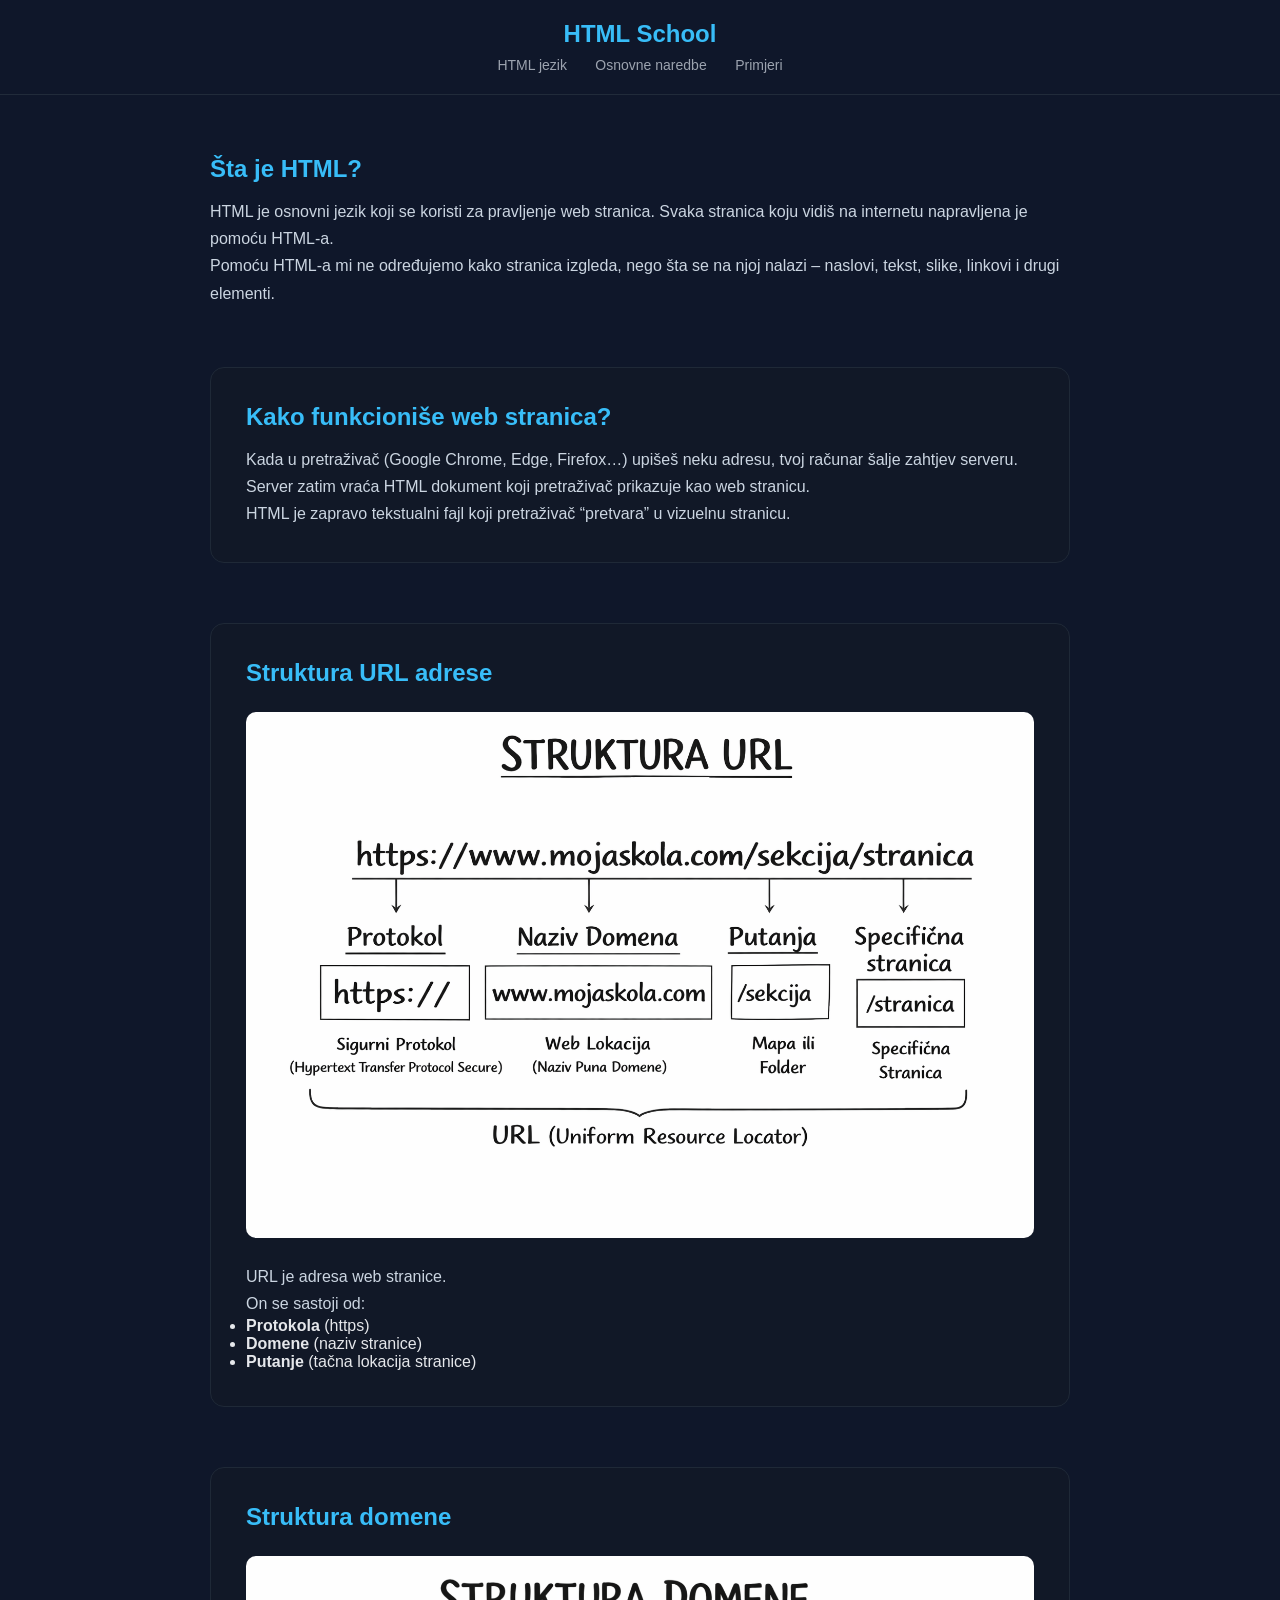
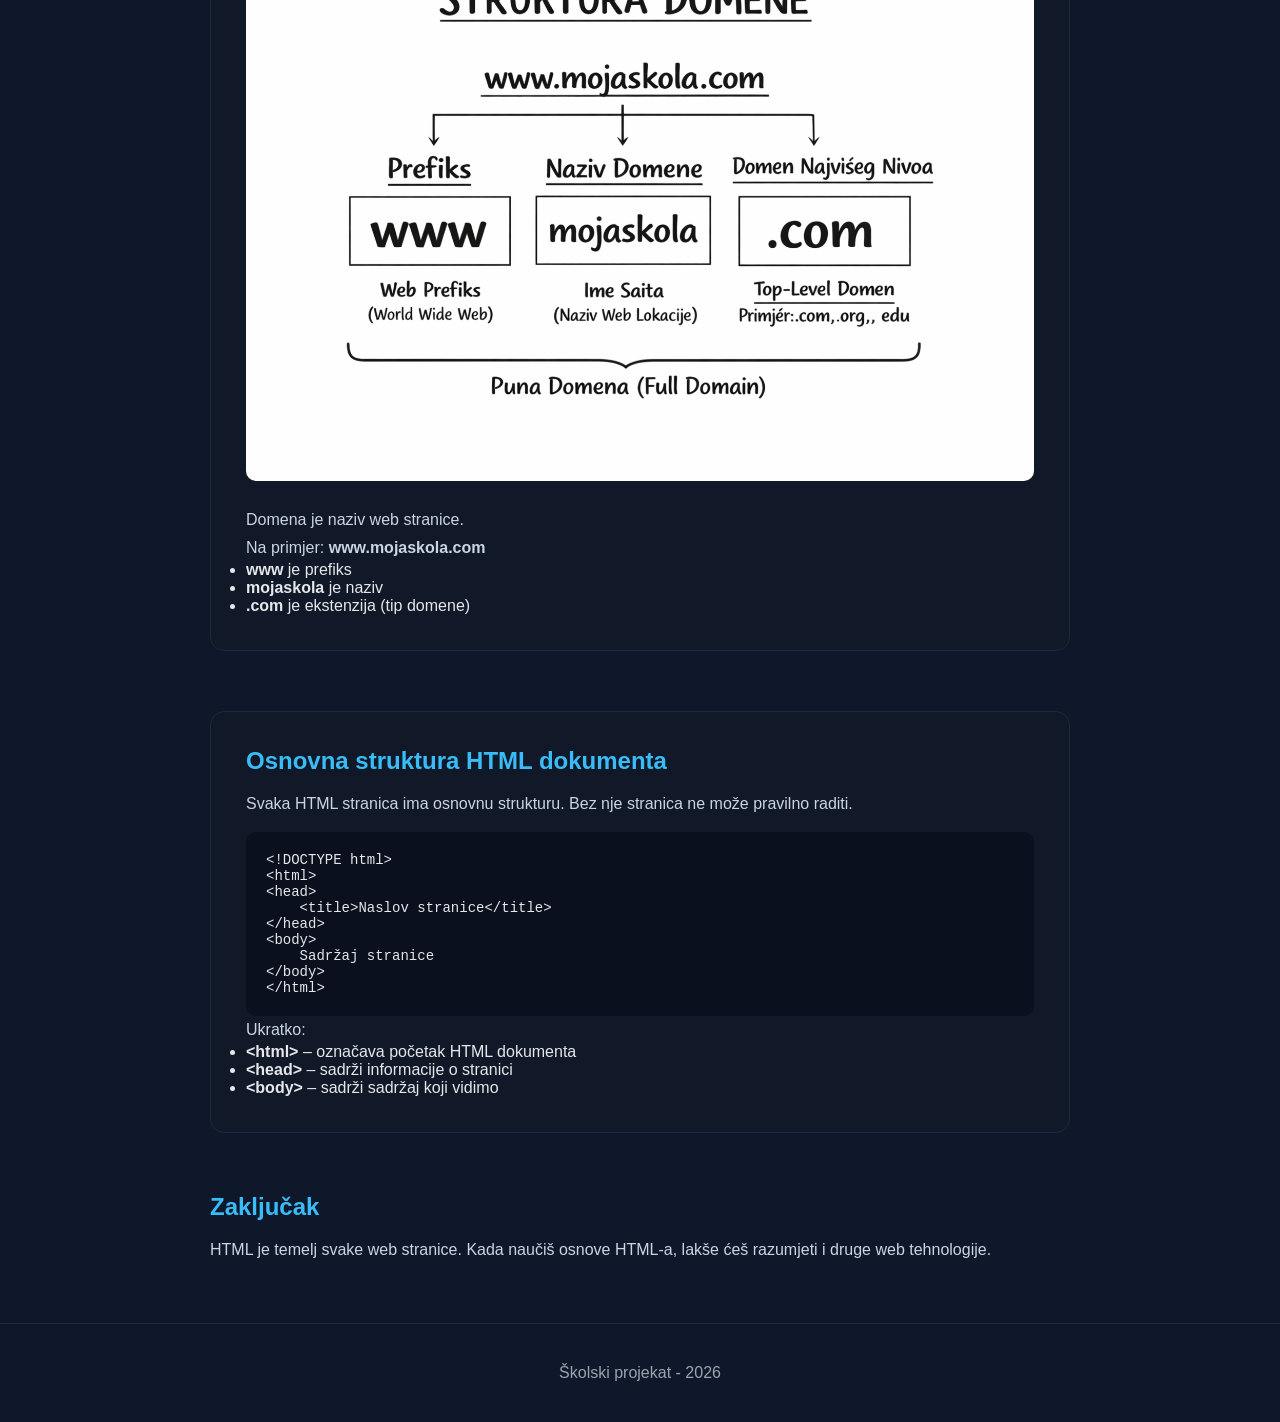
<file: index.html>
<!DOCTYPE html>
<html lang="hr">
<head>
    <meta charset="UTF-8">
    <title>HTML jezik</title>
    <link rel="stylesheet" href="style.css">
    <meta name="viewport" content="width=device-width, initial-scale=1.0">
</head>
<body>

<header>
    <h1>HTML School</h1>
    <nav>
        <a href="index.html">HTML jezik</a>
        <a href="osnove.html">Osnovne naredbe</a>
        <a href="primjeri.html">Primjeri</a>
    </nav>
</header>

<main class="container">

    <section class="section">
        <h2>Šta je HTML?</h2>
        <p>
            HTML je osnovni jezik koji se koristi za pravljenje web stranica.
            Svaka stranica koju vidiš na internetu napravljena je pomoću HTML-a.
        </p>
        <p>
            Pomoću HTML-a mi ne određujemo kako stranica izgleda,
            nego šta se na njoj nalazi – naslovi, tekst, slike, linkovi i drugi elementi.
        </p>
    </section>

    <section class="section card">
        <h2>Kako funkcioniše web stranica?</h2>
        <p>
            Kada u pretraživač (Google Chrome, Edge, Firefox…) upišeš neku adresu,
            tvoj računar šalje zahtjev serveru.
        </p>
        <p>
            Server zatim vraća HTML dokument koji pretraživač prikazuje kao web stranicu.
        </p>
        <p>
            HTML je zapravo tekstualni fajl koji pretraživač “pretvara” u vizuelnu stranicu.
        </p>
    </section>

    <section class="section card">
        <h2>Struktura URL adrese</h2>

        <img src="images/url-struktura.png" alt="Struktura URL-a">

        <p>
            URL je adresa web stranice.
        </p>
        <p>
            On se sastoji od:
        </p>
        <ul>
            <li><strong>Protokola</strong> (https)</li>
            <li><strong>Domene</strong> (naziv stranice)</li>
            <li><strong>Putanje</strong> (tačna lokacija stranice)</li>
        </ul>
    </section>

    <section class="section card">
        <h2>Struktura domene</h2>

        <img src="images/domena-struktura.png" alt="Struktura domene">

        <p>
            Domena je naziv web stranice.
        </p>
        <p>
            Na primjer: <strong>www.mojaskola.com</strong>
        </p>
        <ul>
            <li><strong>www</strong> je prefiks</li>
            <li><strong>mojaskola</strong> je naziv</li>
            <li><strong>.com</strong> je ekstenzija (tip domene)</li>
        </ul>
    </section>

    <section class="section card">
        <h2>Osnovna struktura HTML dokumenta</h2>

        <p>
            Svaka HTML stranica ima osnovnu strukturu.
            Bez nje stranica ne može pravilno raditi.
        </p>

<pre>
&lt;!DOCTYPE html&gt;
&lt;html&gt;
&lt;head&gt;
    &lt;title&gt;Naslov stranice&lt;/title&gt;
&lt;/head&gt;
&lt;body&gt;
    Sadržaj stranice
&lt;/body&gt;
&lt;/html&gt;
</pre>

        <p>
            Ukratko:
        </p>
        <ul>
            <li><strong>&lt;html&gt;</strong> – označava početak HTML dokumenta</li>
            <li><strong>&lt;head&gt;</strong> – sadrži informacije o stranici</li>
            <li><strong>&lt;body&gt;</strong> – sadrži sadržaj koji vidimo</li>
        </ul>

    </section>

    <section class="section">
        <h2>Zaključak</h2>
        <p>
            HTML je temelj svake web stranice.
            Kada naučiš osnove HTML-a, lakše ćeš razumjeti i druge web tehnologije.
        </p>
    </section>

</main>

<footer>
    Školski projekat - 2026
</footer>

<script src="script.js"></script>
</body>
</html>
</file>
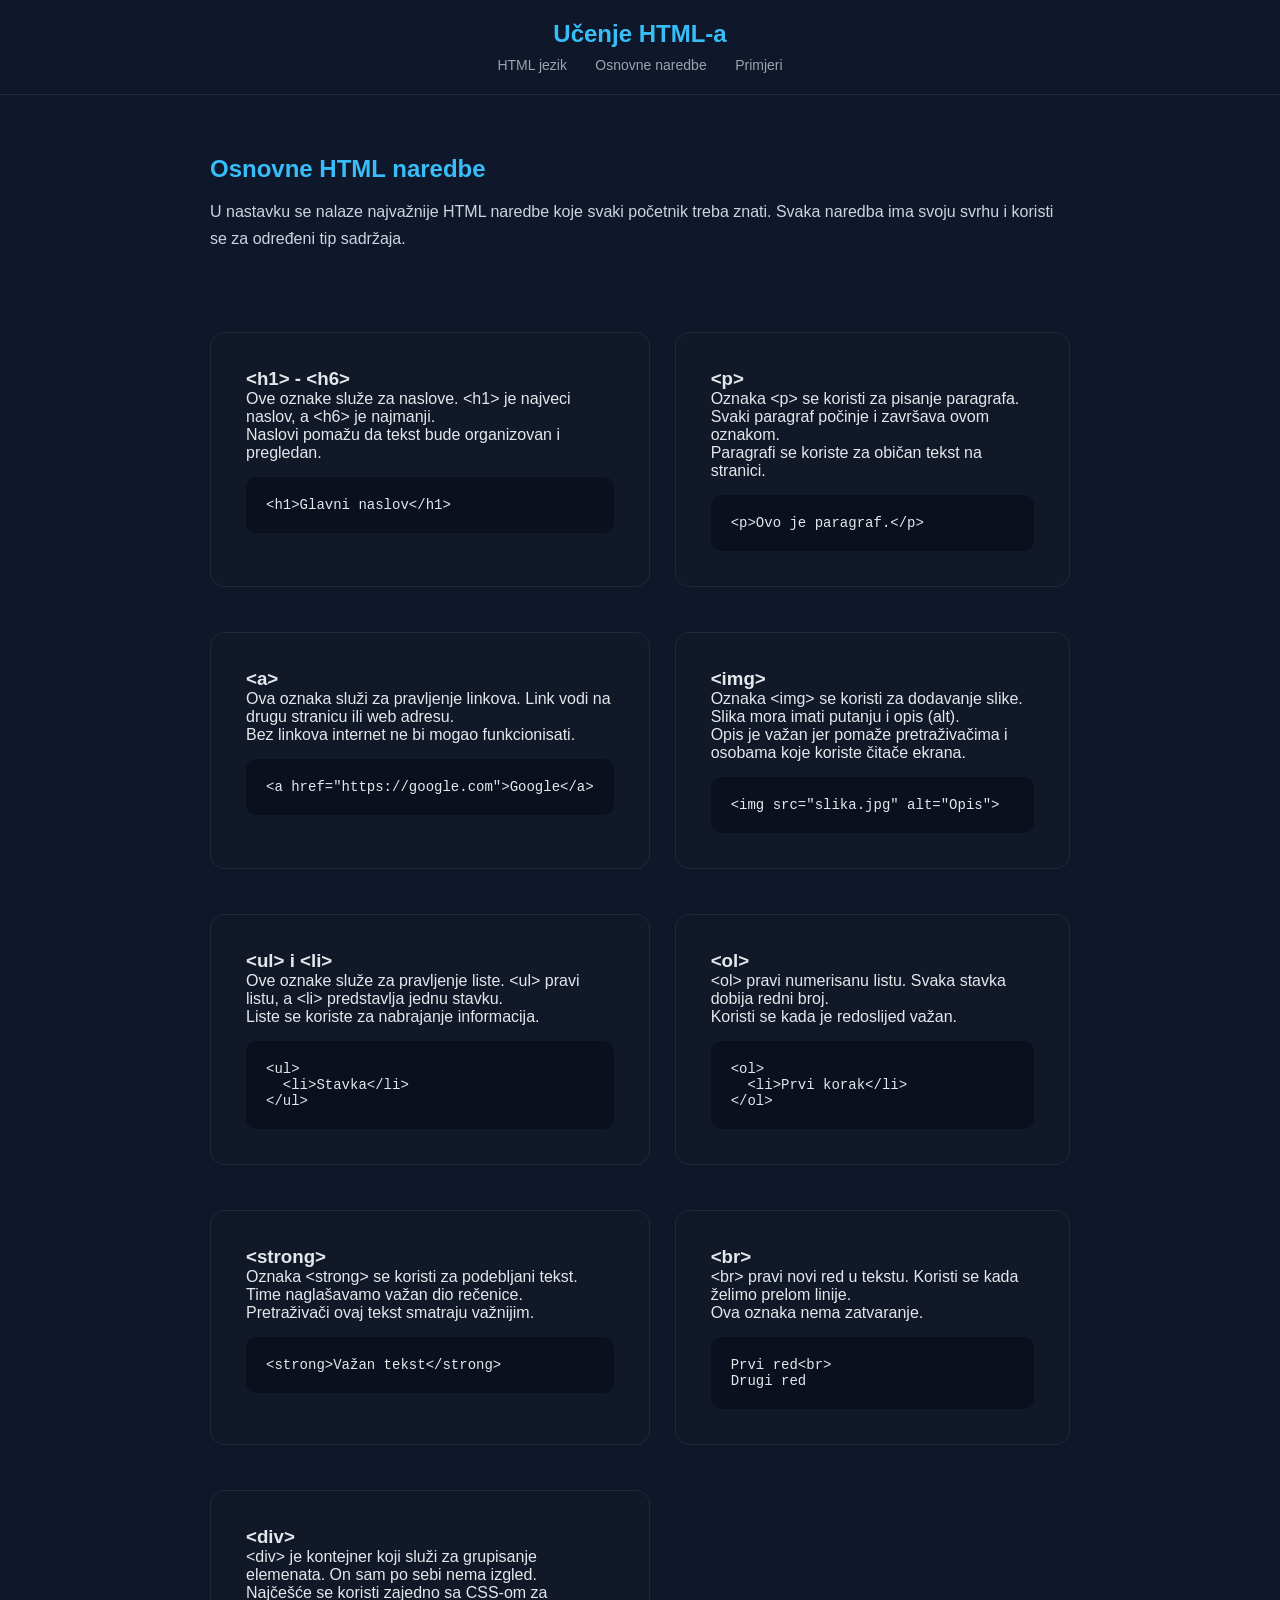
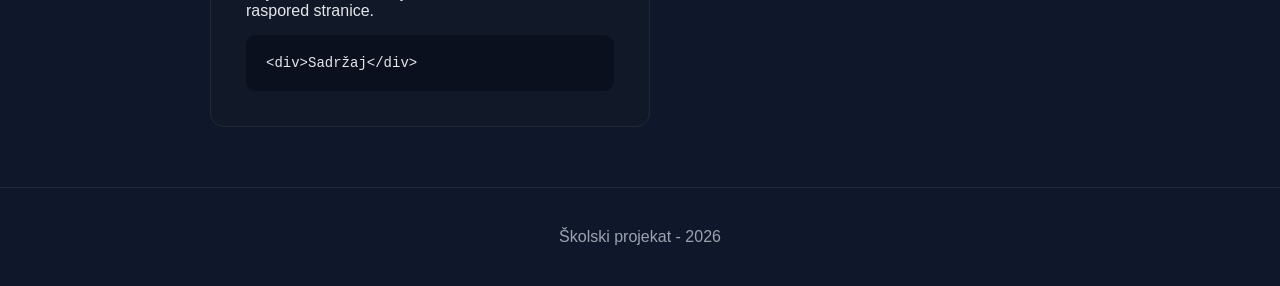
<file: osnove.html>
<!DOCTYPE html>
<html lang="hr">
<head>
    <meta charset="UTF-8">
    <title>Osnovne naredbe</title>
    <link rel="stylesheet" href="style.css">
    <meta name="viewport" content="width=device-width, initial-scale=1.0">
</head>
<body>

<header>
    <h1>Učenje HTML-a</h1>
    <nav>
        <a href="index.html">HTML jezik</a>
        <a href="osnove.html">Osnovne naredbe</a>
        <a href="primjeri.html">Primjeri</a>
    </nav>
</header>

<main class="container">

    <section class="section">
        <h2>Osnovne HTML naredbe</h2>
        <p>
            U nastavku se nalaze najvažnije HTML naredbe koje svaki početnik treba znati.
            Svaka naredba ima svoju svrhu i koristi se za određeni tip sadržaja.
        </p>
    </section>

    <div class="grid">

        <div class="card">
            <h3>&lt;h1&gt; - &lt;h6&gt;</h3>
            <p>
                Ove oznake služe za naslove. &lt;h1&gt; je najveci naslov,
                a &lt;h6&gt; je najmanji.
            </p>
            <p>
                Naslovi pomažu da tekst bude organizovan i pregledan.
            </p>
<pre>
&lt;h1&gt;Glavni naslov&lt;/h1&gt;
</pre>
        </div>

        <div class="card">
            <h3>&lt;p&gt;</h3>
            <p>
                Oznaka &lt;p&gt; se koristi za pisanje paragrafa.
                Svaki paragraf počinje i završava ovom oznakom.
            </p>
            <p>
                Paragrafi se koriste za običan tekst na stranici.
            </p>
<pre>
&lt;p&gt;Ovo je paragraf.&lt;/p&gt;
</pre>
        </div>

        <div class="card">
            <h3>&lt;a&gt;</h3>
            <p>
                Ova oznaka služi za pravljenje linkova.
                Link vodi na drugu stranicu ili web adresu.
            </p>
            <p>
                Bez linkova internet ne bi mogao funkcionisati.
            </p>
<pre>
&lt;a href="https://google.com"&gt;Google&lt;/a&gt;
</pre>
        </div>

        <div class="card">
            <h3>&lt;img&gt;</h3>
            <p>
                Oznaka &lt;img&gt; se koristi za dodavanje slike.
                Slika mora imati putanju i opis (alt).
            </p>
            <p>
                Opis je važan jer pomaže pretraživačima i osobama koje koriste čitače ekrana.
            </p>
<pre>
&lt;img src="slika.jpg" alt="Opis"&gt;
</pre>
        </div>

        <div class="card">
            <h3>&lt;ul&gt; i &lt;li&gt;</h3>
            <p>
                Ove oznake služe za pravljenje liste.
                &lt;ul&gt; pravi listu, a &lt;li&gt; predstavlja jednu stavku.
            </p>
            <p>
                Liste se koriste za nabrajanje informacija.
            </p>
<pre>
&lt;ul&gt;
  &lt;li&gt;Stavka&lt;/li&gt;
&lt;/ul&gt;
</pre>
        </div>

        <div class="card">
            <h3>&lt;ol&gt;</h3>
            <p>
                &lt;ol&gt; pravi numerisanu listu.
                Svaka stavka dobija redni broj.
            </p>
            <p>
                Koristi se kada je redoslijed važan.
            </p>
<pre>
&lt;ol&gt;
  &lt;li&gt;Prvi korak&lt;/li&gt;
&lt;/ol&gt;
</pre>
        </div>

        <div class="card">
            <h3>&lt;strong&gt;</h3>
            <p>
                Oznaka &lt;strong&gt; se koristi za podebljani tekst.
                Time naglašavamo važan dio rečenice.
            </p>
            <p>
                Pretraživači ovaj tekst smatraju važnijim.
            </p>
<pre>
&lt;strong&gt;Važan tekst&lt;/strong&gt;
</pre>
        </div>

        <div class="card">
            <h3>&lt;br&gt;</h3>
            <p>
                &lt;br&gt; pravi novi red u tekstu.
                Koristi se kada želimo prelom linije.
            </p>
            <p>
                Ova oznaka nema zatvaranje.
            </p>
<pre>
Prvi red&lt;br&gt;
Drugi red
</pre>
        </div>

        <div class="card">
            <h3>&lt;div&gt;</h3>
            <p>
                &lt;div&gt; je kontejner koji služi za grupisanje elemenata.
                On sam po sebi nema izgled.
            </p>
            <p>
                Najčešće se koristi zajedno sa CSS-om za raspored stranice.
            </p>
<pre>
&lt;div&gt;Sadržaj&lt;/div&gt;
</pre>
        </div>

    </div>

</main>



<footer>
    <p>Školski projekat - 2026</p>
</footer>

<script src="script.js"></script>
</body>
</html>
</file>
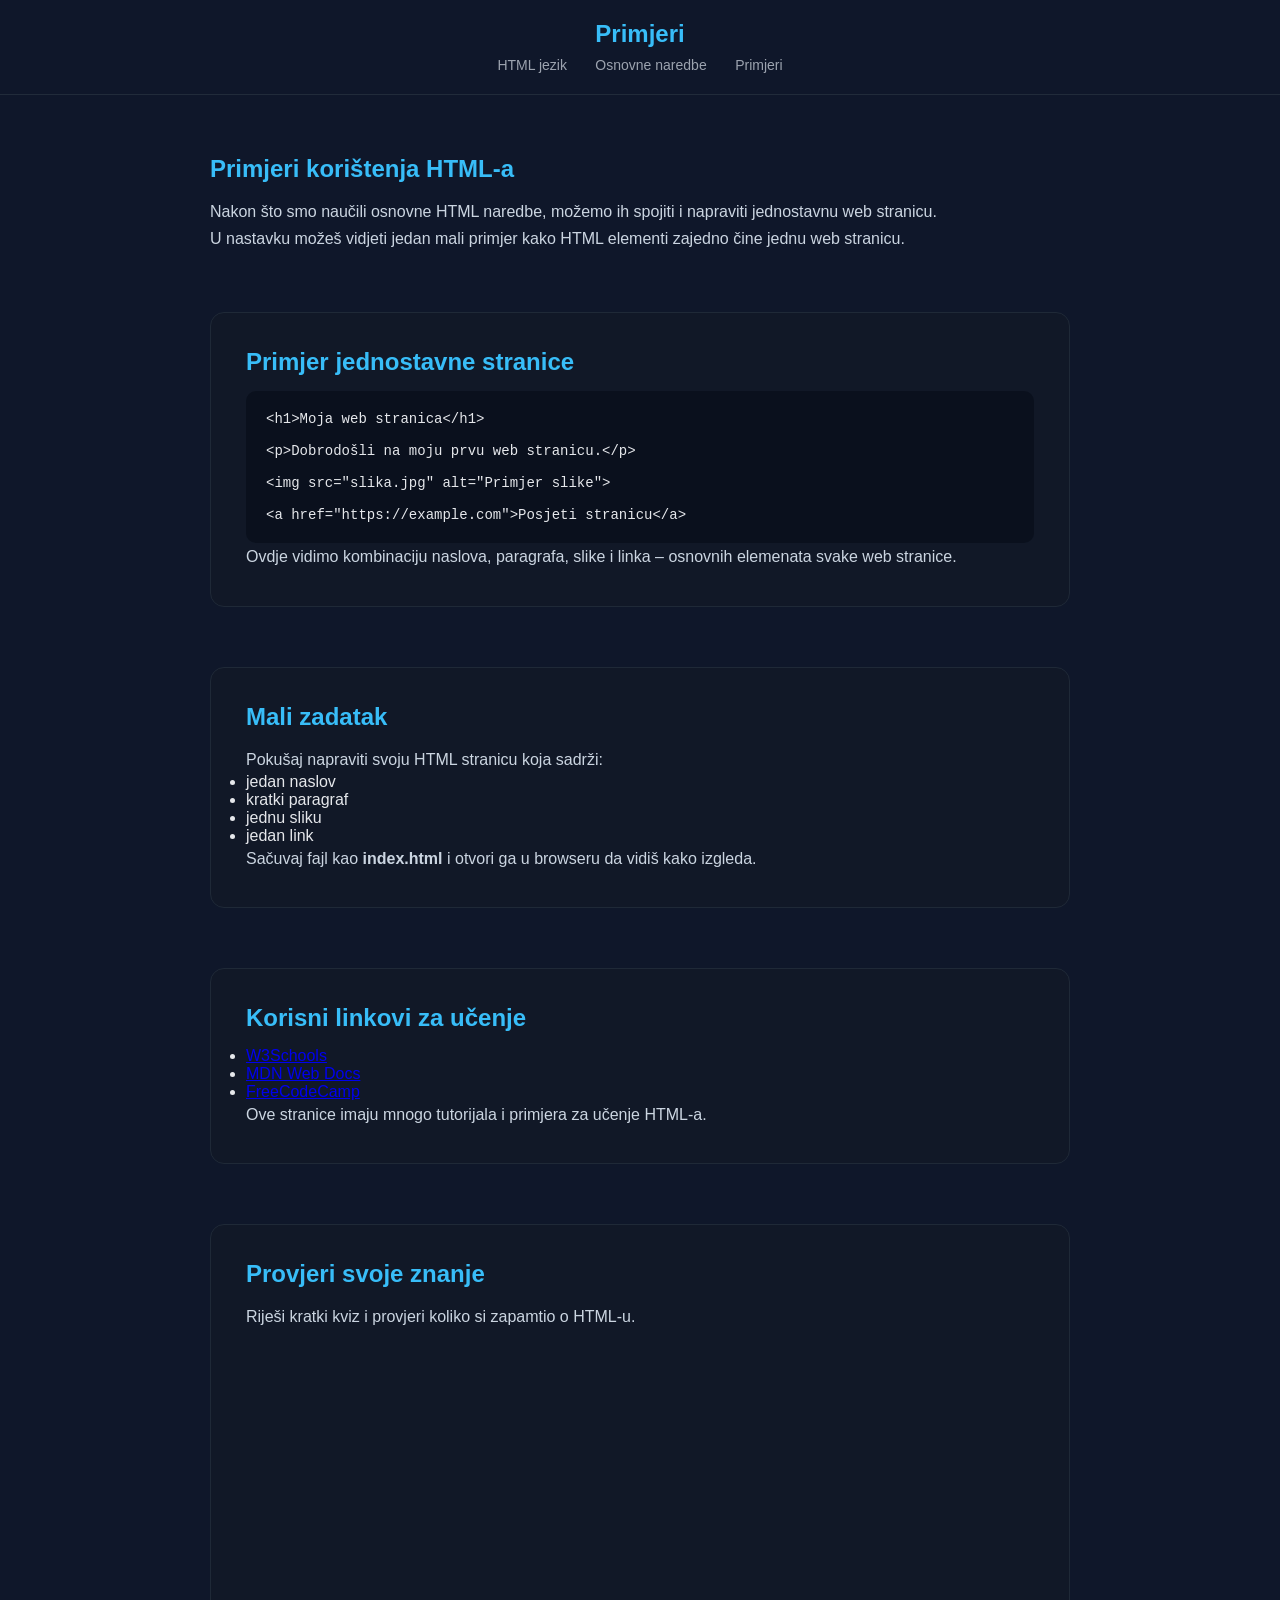
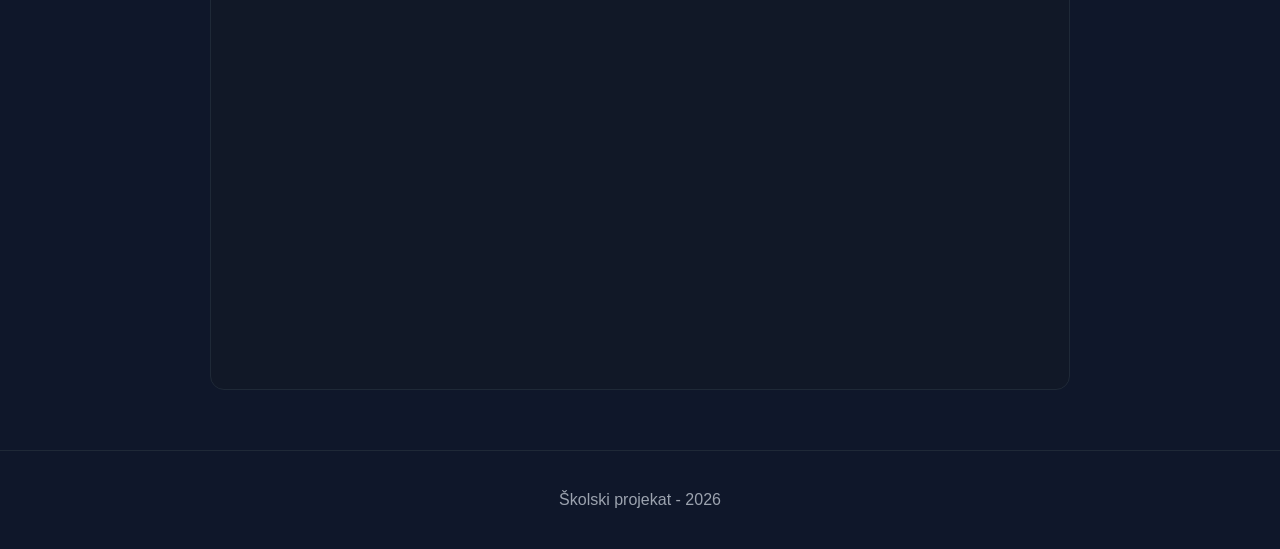
<file: primjeri.html>
<!DOCTYPE html>
<html lang="hr">
<head>
    <meta charset="UTF-8">
    <title>Primjeri</title>
    <link rel="stylesheet" href="style.css">
    <meta name="viewport" content="width=device-width, initial-scale=1.0">
</head>
<body>

<header>
    <h1>Primjeri</h1>
    <nav>
        <a href="index.html">HTML jezik</a>
        <a href="osnove.html">Osnovne naredbe</a>
        <a href="primjeri.html">Primjeri</a>
    </nav>
</header>

<main class="container">

    <section class="section">
        <h2>Primjeri korištenja HTML-a</h2>
        <p>
            Nakon što smo naučili osnovne HTML naredbe, možemo ih spojiti
            i napraviti jednostavnu web stranicu.
        </p>
        <p>
            U nastavku možeš vidjeti jedan mali primjer kako HTML elementi
            zajedno čine jednu web stranicu.
        </p>
    </section>

    <section class="section card">

        <h2>Primjer jednostavne stranice</h2>

<pre>
&lt;h1&gt;Moja web stranica&lt;/h1&gt;

&lt;p&gt;Dobrodošli na moju prvu web stranicu.&lt;/p&gt;

&lt;img src="slika.jpg" alt="Primjer slike"&gt;

&lt;a href="https://example.com"&gt;Posjeti stranicu&lt;/a&gt;
</pre>

        <p>
            Ovdje vidimo kombinaciju naslova, paragrafa,
            slike i linka – osnovnih elemenata svake web stranice.
        </p>

    </section>

    <section class="section card">

        <h2>Mali zadatak</h2>

        <p>
            Pokušaj napraviti svoju HTML stranicu koja sadrži:
        </p>

        <ul>
            <li>jedan naslov</li>
            <li>kratki paragraf</li>
            <li>jednu sliku</li>
            <li>jedan link</li>
        </ul>

        <p>
            Sačuvaj fajl kao <strong>index.html</strong> i otvori ga u browseru
            da vidiš kako izgleda.
        </p>

    </section>

    <section class="section card">

        <h2>Korisni linkovi za učenje</h2>

        <ul>
            <li><a href="https://www.w3schools.com" target="_blank">W3Schools</a></li>
            <li><a href="https://developer.mozilla.org" target="_blank">MDN Web Docs</a></li>
            <li><a href="https://www.freecodecamp.org" target="_blank">FreeCodeCamp</a></li>
        </ul>

        <p>
            Ove stranice imaju mnogo tutorijala i primjera za učenje HTML-a.
        </p>

    </section>

    <section class="section card">

        <h2>Provjeri svoje znanje</h2>

        <p>
            Riješi kratki kviz i provjeri koliko si zapamtio o HTML-u.
        </p>

        <div class="quiz">
            <iframe src="https://docs.google.com/forms/d/e/1FAIpQLSdz9KEcFBDpkROz175VnAOrAbgmCXUfmbk72BB8rdHcErQXCg/viewform?usp=header"></iframe>
        </div>

    </section>

</main>

<footer>
    Školski projekat - 2026
</footer>

<script src="script.js"></script>
</body>
</html>
</file>
<file: style.css>
* {
    margin: 0;
    padding: 0;
    box-sizing: border-box;
}

body {
    font-family: 'Segoe UI', Arial, sans-serif;
    background: #0f172a;
    color: #e5e7eb;
}

/* heder */

header {
    text-align: center;
    padding: 20px 20px;
    border-bottom: 1px solid #212b3a;
}

header h1 {
    color: #38bdf8;
    margin-bottom: 8px;
    font-size: 24px;
}

nav {
    margin-top: 5px;
}

nav a {
    color: #9ca3af;
    text-decoration: none;
    margin: 0 12px;
    font-size: 14px;
    font-weight: 500;
}

nav a:hover {
    color: #38bdf8;
}

/* glavno---main( */

.container {
    max-width: 900px;
    margin: 60px auto;
    padding: 0 20px;
}

/* sekcija */

.section {
    margin-bottom: 60px;
}

.section h2 {
    color: #38bdf8;
    margin-bottom: 15px;
}

.section p {
    line-height: 1.7;
    color: #cbd5e1;
}

/* grid (za osnove.html) */

.grid {
    display: grid;
    grid-template-columns: repeat(2, 1fr);
    gap: 25px;
    margin-top: 30px;
}

@media (max-width: 800px) {
    .grid {
        grid-template-columns: 1fr;
    }
}

/* nav-kartice */

.card {
    background: #111827;
    padding: 35px;
    border-radius: 14px;
    border: 1px solid #1f2937;
    margin-top: 20px;
}

/* slike */

img {
    display: block;
    margin: 25px auto;
    max-width: 100%;
    border-radius: 10px;
}

/* Kod */

pre {
    background: #0a101d;
    padding: 20px;
    border-radius: 10px;
    overflow-x: auto;
    margin-top: 15px;
    font-size: 14px;
}

/* footer */

footer {
    text-align: center;
    padding: 40px;
    border-top: 1px solid #1f2937;
    color: #9ca3af;
}

/* kviz */

.quiz {
    margin-top: 20px;
}

.quiz iframe {
    width: 100%;
    height: 600px;
    border: none;
    border-radius: 10px;
}

/* za telefon  */

@media (max-width: 600px) {

    header h1 {
        font-size: 20px;
    }

    nav {
        display: flex;
        flex-direction: column;
        gap: 8px;
    }

    nav a {
        margin: 0;
        font-size: 15px;
    }

    .container {
        margin: 30px auto;
        padding: 0 15px;
    }

    .card {
        padding: 20px;
    }

    .section {
        margin-bottom: 40px;
    }

    pre {
        font-size: 13px;
    }

    .quiz iframe {
        height: 500px;
    }

}
</file>
